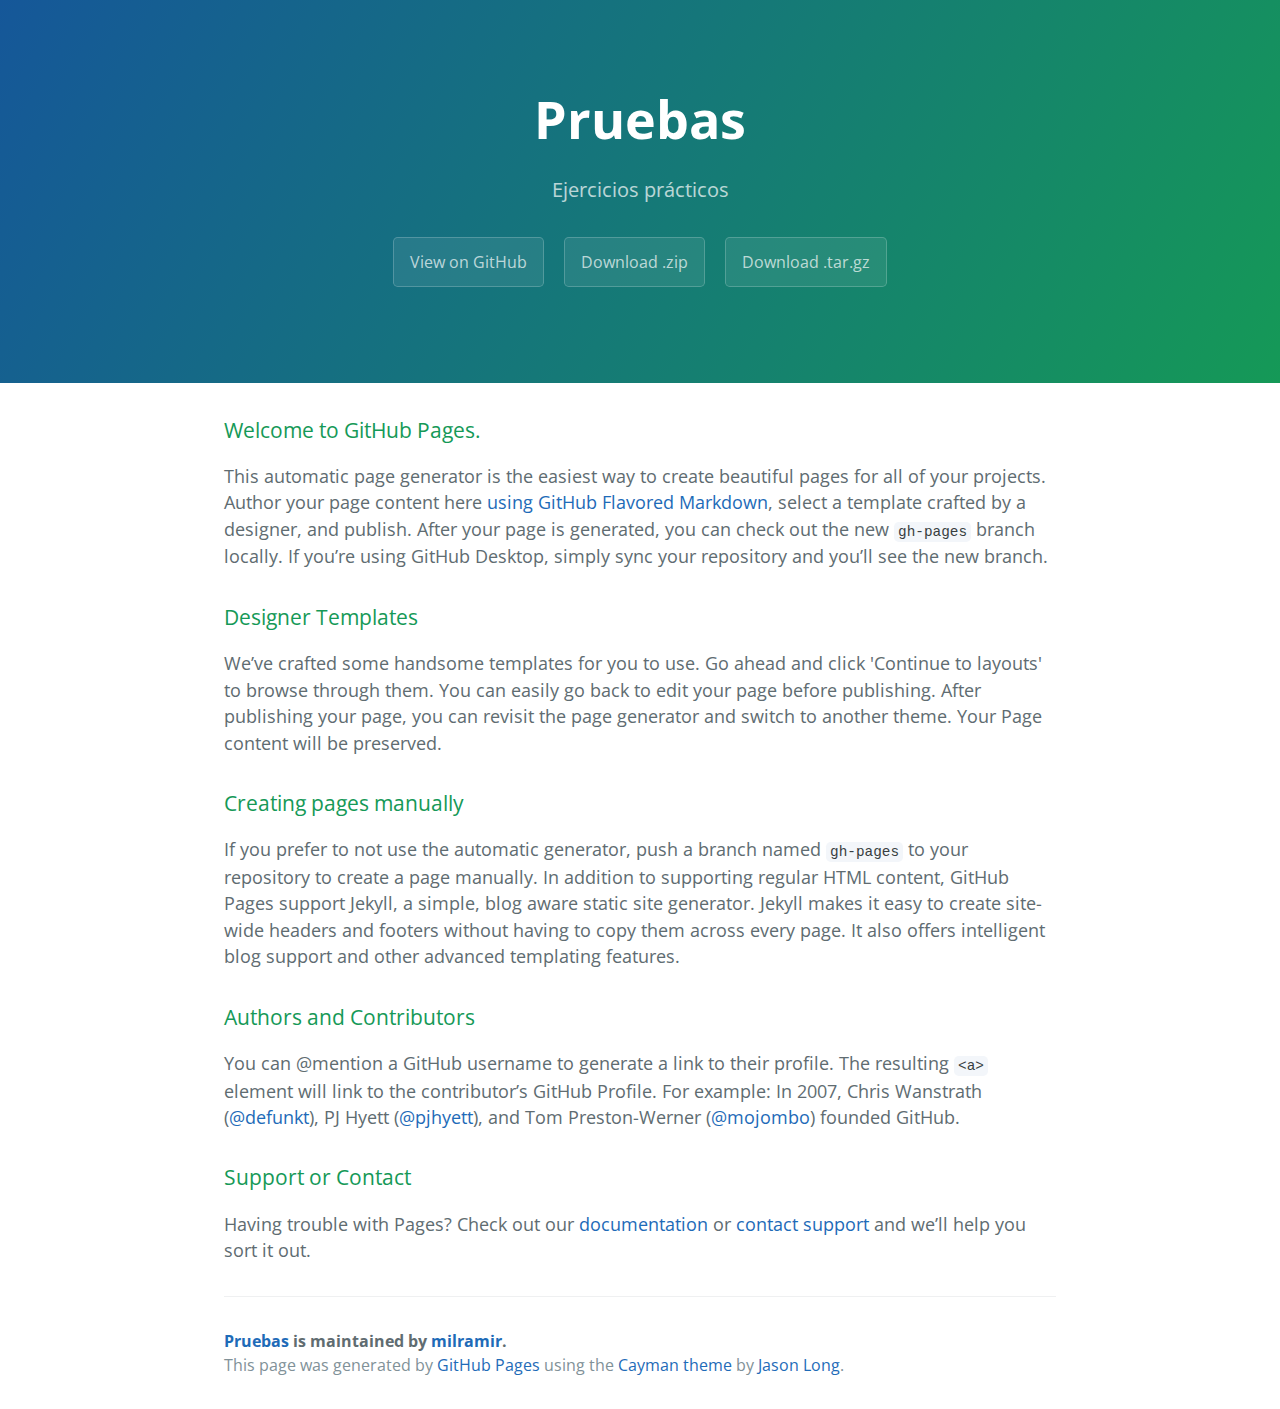
<file: index.html>
<!DOCTYPE html>
<html lang="en-us">
  <head>
    <meta charset="UTF-8">
    <title>Pruebas by milramir</title>
    <meta name="viewport" content="width=device-width, initial-scale=1">
    <link rel="stylesheet" type="text/css" href="stylesheets/normalize.css" media="screen">
    <link href='https://fonts.googleapis.com/css?family=Open+Sans:400,700' rel='stylesheet' type='text/css'>
    <link rel="stylesheet" type="text/css" href="stylesheets/stylesheet.css" media="screen">
    <link rel="stylesheet" type="text/css" href="stylesheets/github-light.css" media="screen">
  </head>
  <body>
    <section class="page-header">
      <h1 class="project-name">Pruebas</h1>
      <h2 class="project-tagline">Ejercicios prácticos </h2>
      <a href="https://github.com/milramir/pruebas" class="btn">View on GitHub</a>
      <a href="https://github.com/milramir/pruebas/zipball/master" class="btn">Download .zip</a>
      <a href="https://github.com/milramir/pruebas/tarball/master" class="btn">Download .tar.gz</a>
    </section>

    <section class="main-content">
      <h3>
<a id="welcome-to-github-pages" class="anchor" href="#welcome-to-github-pages" aria-hidden="true"><span aria-hidden="true" class="octicon octicon-link"></span></a>Welcome to GitHub Pages.</h3>
<p>This automatic page generator is the easiest way to create beautiful pages for all of your projects. Author your page content here <a href="https://guides.github.com/features/mastering-markdown/">using GitHub Flavored Markdown</a>, select a template crafted by a designer, and publish. After your page is generated, you can check out the new <code>gh-pages</code> branch locally. If you’re using GitHub Desktop, simply sync your repository and you’ll see the new branch.</p>
<h3>
<a id="designer-templates" class="anchor" href="#designer-templates" aria-hidden="true"><span aria-hidden="true" class="octicon octicon-link"></span></a>Designer Templates</h3>
<p>We’ve crafted some handsome templates for you to use. Go ahead and click 'Continue to layouts' to browse through them. You can easily go back to edit your page before publishing. After publishing your page, you can revisit the page generator and switch to another theme. Your Page content will be preserved.</p>
<h3>
<a id="creating-pages-manually" class="anchor" href="#creating-pages-manually" aria-hidden="true"><span aria-hidden="true" class="octicon octicon-link"></span></a>Creating pages manually</h3>
<p>If you prefer to not use the automatic generator, push a branch named <code>gh-pages</code> to your repository to create a page manually. In addition to supporting regular HTML content, GitHub Pages support Jekyll, a simple, blog aware static site generator. Jekyll makes it easy to create site-wide headers and footers without having to copy them across every page. It also offers intelligent blog support and other advanced templating features.</p>
<h3>
<a id="authors-and-contributors" class="anchor" href="#authors-and-contributors" aria-hidden="true"><span aria-hidden="true" class="octicon octicon-link"></span></a>Authors and Contributors</h3>
<p>You can @mention a GitHub username to generate a link to their profile. The resulting <code>&lt;a&gt;</code> element will link to the contributor’s GitHub Profile. For example: In 2007, Chris Wanstrath (<a class="user-mention" data-hovercard-type="user" data-hovercard-url="/users/defunkt/hovercard" data-octo-click="hovercard-link-click" data-octo-dimensions="link_type:self" href="https://github.com/defunkt">@defunkt</a>), PJ Hyett (<a class="user-mention" data-hovercard-type="user" data-hovercard-url="/users/pjhyett/hovercard" data-octo-click="hovercard-link-click" data-octo-dimensions="link_type:self" href="https://github.com/pjhyett">@pjhyett</a>), and Tom Preston-Werner (<a class="user-mention" data-hovercard-type="user" data-hovercard-url="/users/mojombo/hovercard" data-octo-click="hovercard-link-click" data-octo-dimensions="link_type:self" href="https://github.com/mojombo">@mojombo</a>) founded GitHub.</p>
<h3>
<a id="support-or-contact" class="anchor" href="#support-or-contact" aria-hidden="true"><span aria-hidden="true" class="octicon octicon-link"></span></a>Support or Contact</h3>
<p>Having trouble with Pages? Check out our <a href="https://help.github.com/pages">documentation</a> or <a href="https://github.com/contact">contact support</a> and we’ll help you sort it out.</p>

      <footer class="site-footer">
        <span class="site-footer-owner"><a href="https://github.com/milramir/pruebas">Pruebas</a> is maintained by <a href="https://github.com/milramir">milramir</a>.</span>

        <span class="site-footer-credits">This page was generated by <a href="https://pages.github.com">GitHub Pages</a> using the <a href="https://github.com/jasonlong/cayman-theme">Cayman theme</a> by <a href="https://twitter.com/jasonlong">Jason Long</a>.</span>
      </footer>

    </section>

  
  </body>
</html>
</file>
<file: stylesheets/stylesheet.css>
* {
  box-sizing: border-box; }

body {
  padding: 0;
  margin: 0;
  font-family: "Open Sans", "Helvetica Neue", Helvetica, Arial, sans-serif;
  font-size: 16px;
  line-height: 1.5;
  color: #606c71; }

a {
  color: #1e6bb8;
  text-decoration: none; }
  a:hover {
    text-decoration: underline; }

.btn {
  display: inline-block;
  margin-bottom: 1rem;
  color: rgba(255, 255, 255, 0.7);
  background-color: rgba(255, 255, 255, 0.08);
  border-color: rgba(255, 255, 255, 0.2);
  border-style: solid;
  border-width: 1px;
  border-radius: 0.3rem;
  transition: color 0.2s, background-color 0.2s, border-color 0.2s; }
  .btn + .btn {
    margin-left: 1rem; }

.btn:hover {
  color: rgba(255, 255, 255, 0.8);
  text-decoration: none;
  background-color: rgba(255, 255, 255, 0.2);
  border-color: rgba(255, 255, 255, 0.3); }

@media screen and (min-width: 64em) {
  .btn {
    padding: 0.75rem 1rem; } }

@media screen and (min-width: 42em) and (max-width: 64em) {
  .btn {
    padding: 0.6rem 0.9rem;
    font-size: 0.9rem; } }

@media screen and (max-width: 42em) {
  .btn {
    display: block;
    width: 100%;
    padding: 0.75rem;
    font-size: 0.9rem; }
    .btn + .btn {
      margin-top: 1rem;
      margin-left: 0; } }

.page-header {
  color: #fff;
  text-align: center;
  background-color: #159957;
  background-image: linear-gradient(120deg, #155799, #159957); }

@media screen and (min-width: 64em) {
  .page-header {
    padding: 5rem 6rem; } }

@media screen and (min-width: 42em) and (max-width: 64em) {
  .page-header {
    padding: 3rem 4rem; } }

@media screen and (max-width: 42em) {
  .page-header {
    padding: 2rem 1rem; } }

.project-name {
  margin-top: 0;
  margin-bottom: 0.1rem; }

@media screen and (min-width: 64em) {
  .project-name {
    font-size: 3.25rem; } }

@media screen and (min-width: 42em) and (max-width: 64em) {
  .project-name {
    font-size: 2.25rem; } }

@media screen and (max-width: 42em) {
  .project-name {
    font-size: 1.75rem; } }

.project-tagline {
  margin-bottom: 2rem;
  font-weight: normal;
  opacity: 0.7; }

@media screen and (min-width: 64em) {
  .project-tagline {
    font-size: 1.25rem; } }

@media screen and (min-width: 42em) and (max-width: 64em) {
  .project-tagline {
    font-size: 1.15rem; } }

@media screen and (max-width: 42em) {
  .project-tagline {
    font-size: 1rem; } }

.main-content :first-child {
  margin-top: 0; }
.main-content img {
  max-width: 100%; }
.main-content h1, .main-content h2, .main-content h3, .main-content h4, .main-content h5, .main-content h6 {
  margin-top: 2rem;
  margin-bottom: 1rem;
  font-weight: normal;
  color: #159957; }
.main-content p {
  margin-bottom: 1em; }
.main-content code {
  padding: 2px 4px;
  font-family: Consolas, "Liberation Mono", Menlo, Courier, monospace;
  font-size: 0.9rem;
  color: #383e41;
  background-color: #f3f6fa;
  border-radius: 0.3rem; }
.main-content pre {
  padding: 0.8rem;
  margin-top: 0;
  margin-bottom: 1rem;
  font: 1rem Consolas, "Liberation Mono", Menlo, Courier, monospace;
  color: #567482;
  word-wrap: normal;
  background-color: #f3f6fa;
  border: solid 1px #dce6f0;
  border-radius: 0.3rem; }
  .main-content pre > code {
    padding: 0;
    margin: 0;
    font-size: 0.9rem;
    color: #567482;
    word-break: normal;
    white-space: pre;
    background: transparent;
    border: 0; }
.main-content .highlight {
  margin-bottom: 1rem; }
  .main-content .highlight pre {
    margin-bottom: 0;
    word-break: normal; }
.main-content .highlight pre, .main-content pre {
  padding: 0.8rem;
  overflow: auto;
  font-size: 0.9rem;
  line-height: 1.45;
  border-radius: 0.3rem; }
.main-content pre code, .main-content pre tt {
  display: inline;
  max-width: initial;
  padding: 0;
  margin: 0;
  overflow: initial;
  line-height: inherit;
  word-wrap: normal;
  background-color: transparent;
  border: 0; }
  .main-content pre code:before, .main-content pre code:after, .main-content pre tt:before, .main-content pre tt:after {
    content: normal; }
.main-content ul, .main-content ol {
  margin-top: 0; }
.main-content blockquote {
  padding: 0 1rem;
  margin-left: 0;
  color: #819198;
  border-left: 0.3rem solid #dce6f0; }
  .main-content blockquote > :first-child {
    margin-top: 0; }
  .main-content blockquote > :last-child {
    margin-bottom: 0; }
.main-content table {
  display: block;
  width: 100%;
  overflow: auto;
  word-break: normal;
  word-break: keep-all; }
  .main-content table th {
    font-weight: bold; }
  .main-content table th, .main-content table td {
    padding: 0.5rem 1rem;
    border: 1px solid #e9ebec; }
.main-content dl {
  padding: 0; }
  .main-content dl dt {
    padding: 0;
    margin-top: 1rem;
    font-size: 1rem;
    font-weight: bold; }
  .main-content dl dd {
    padding: 0;
    margin-bottom: 1rem; }
.main-content hr {
  height: 2px;
  padding: 0;
  margin: 1rem 0;
  background-color: #eff0f1;
  border: 0; }

@media screen and (min-width: 64em) {
  .main-content {
    max-width: 64rem;
    padding: 2rem 6rem;
    margin: 0 auto;
    font-size: 1.1rem; } }

@media screen and (min-width: 42em) and (max-width: 64em) {
  .main-content {
    padding: 2rem 4rem;
    font-size: 1.1rem; } }

@media screen and (max-width: 42em) {
  .main-content {
    padding: 2rem 1rem;
    font-size: 1rem; } }

.site-footer {
  padding-top: 2rem;
  margin-top: 2rem;
  border-top: solid 1px #eff0f1; }

.site-footer-owner {
  display: block;
  font-weight: bold; }

.site-footer-credits {
  color: #819198; }

@media screen and (min-width: 64em) {
  .site-footer {
    font-size: 1rem; } }

@media screen and (min-width: 42em) and (max-width: 64em) {
  .site-footer {
    font-size: 1rem; } }

@media screen and (max-width: 42em) {
  .site-footer {
    font-size: 0.9rem; } }
</file>
<file: stylesheets/github-light.css>
/*!
 * GitHub Light v0.4.1
 * Copyright (c) 2012 - 2017 GitHub, Inc.
 * Licensed under MIT (https://github.com/primer/github-syntax-theme-generator/blob/master/LICENSE)
 */

.pl-c /* comment, punctuation.definition.comment, string.comment */ {
  color: #6a737d;
}

.pl-c1 /* constant, entity.name.constant, variable.other.constant, variable.language, support, meta.property-name, support.constant, support.variable, meta.module-reference, markup.raw, meta.diff.header, meta.output */,
.pl-s .pl-v /* string variable */ {
  color: #005cc5;
}

.pl-e /* entity */,
.pl-en /* entity.name */ {
  color: #6f42c1;
}

.pl-smi /* variable.parameter.function, storage.modifier.package, storage.modifier.import, storage.type.java, variable.other */,
.pl-s .pl-s1 /* string source */ {
  color: #24292e;
}

.pl-ent /* entity.name.tag, markup.quote */ {
  color: #22863a;
}

.pl-k /* keyword, storage, storage.type */ {
  color: #d73a49;
}

.pl-s /* string */,
.pl-pds /* punctuation.definition.string, source.regexp, string.regexp.character-class */,
.pl-s .pl-pse .pl-s1 /* string punctuation.section.embedded source */,
.pl-sr /* string.regexp */,
.pl-sr .pl-cce /* string.regexp constant.character.escape */,
.pl-sr .pl-sre /* string.regexp source.ruby.embedded */,
.pl-sr .pl-sra /* string.regexp string.regexp.arbitrary-repitition */ {
  color: #032f62;
}

.pl-v /* variable */,
.pl-smw /* sublimelinter.mark.warning */ {
  color: #e36209;
}

.pl-bu /* invalid.broken, invalid.deprecated, invalid.unimplemented, message.error, brackethighlighter.unmatched, sublimelinter.mark.error */ {
  color: #b31d28;
}

.pl-ii /* invalid.illegal */ {
  color: #fafbfc;
  background-color: #b31d28;
}

.pl-c2 /* carriage-return */ {
  color: #fafbfc;
  background-color: #d73a49;
}

.pl-c2::before /* carriage-return */ {
  content: "^M";
}

.pl-sr .pl-cce /* string.regexp constant.character.escape */ {
  font-weight: bold;
  color: #22863a;
}

.pl-ml /* markup.list */ {
  color: #735c0f;
}

.pl-mh /* markup.heading */,
.pl-mh .pl-en /* markup.heading entity.name */,
.pl-ms /* meta.separator */ {
  font-weight: bold;
  color: #005cc5;
}

.pl-mi /* markup.italic */ {
  font-style: italic;
  color: #24292e;
}

.pl-mb /* markup.bold */ {
  font-weight: bold;
  color: #24292e;
}

.pl-md /* markup.deleted, meta.diff.header.from-file, punctuation.definition.deleted */ {
  color: #b31d28;
  background-color: #ffeef0;
}

.pl-mi1 /* markup.inserted, meta.diff.header.to-file, punctuation.definition.inserted */ {
  color: #22863a;
  background-color: #f0fff4;
}

.pl-mc /* markup.changed, punctuation.definition.changed */ {
  color: #e36209;
  background-color: #ffebda;
}

.pl-mi2 /* markup.ignored, markup.untracked */ {
  color: #f6f8fa;
  background-color: #005cc5;
}

.pl-mdr /* meta.diff.range */ {
  font-weight: bold;
  color: #6f42c1;
}

.pl-ba /* brackethighlighter.tag, brackethighlighter.curly, brackethighlighter.round, brackethighlighter.square, brackethighlighter.angle, brackethighlighter.quote */ {
  color: #586069;
}

.pl-sg /* sublimelinter.gutter-mark */ {
  color: #959da5;
}

.pl-corl /* constant.other.reference.link, string.other.link */ {
  text-decoration: underline;
  color: #032f62;
}
</file>
